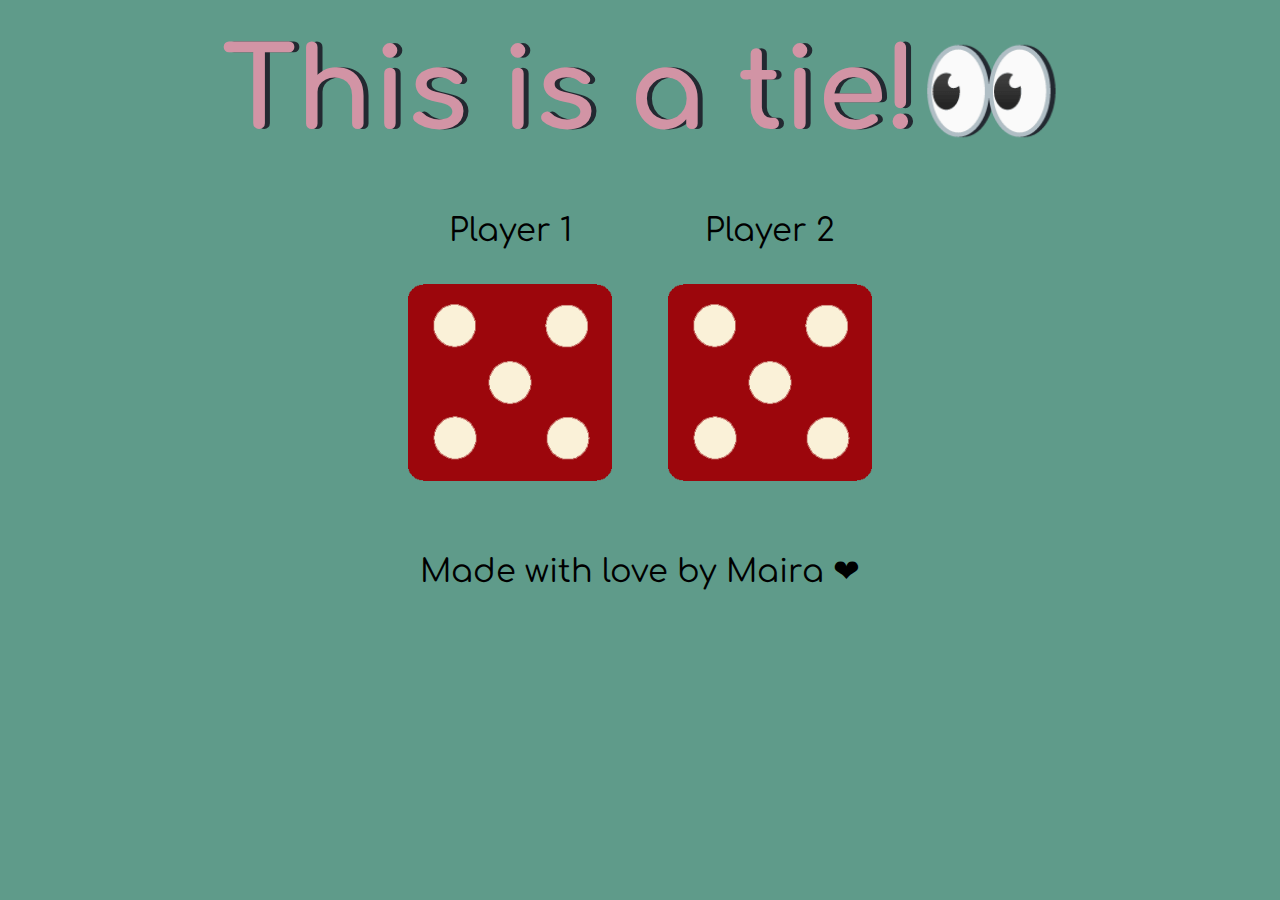
<file: index.html>
<!DOCTYPE html>
<html lang="en" dir="ltr">
  <head>
    <meta charset="utf-8">
    <title>Dices Game</title>
    <link rel="stylesheet" href="./styles.css">
    <link rel="preconnect" href="https://fonts.googleapis.com">
    <link rel="preconnect" href="https://fonts.gstatic.com" crossorigin>
    <link href="https://fonts.googleapis.com/css2?family=Comfortaa&display=swap" rel="stylesheet">
  </head>
  <body>

    <div class="container">
      <h1>Dices Game!</h1>

      <div class="dice">
        <p>Player 1</p>
        <img class="img1" src="./images/dice6.png">
      </div>

      <div class="dice">
        <p>Player 2</p>
        <img class="img2" src="./images/dice6.png">
      </div>
    </div>


    <script src="./index.js"></script>
  </body>

  <footer>
    Made with love by Maira ❤
  </footer>

</html>
</file>
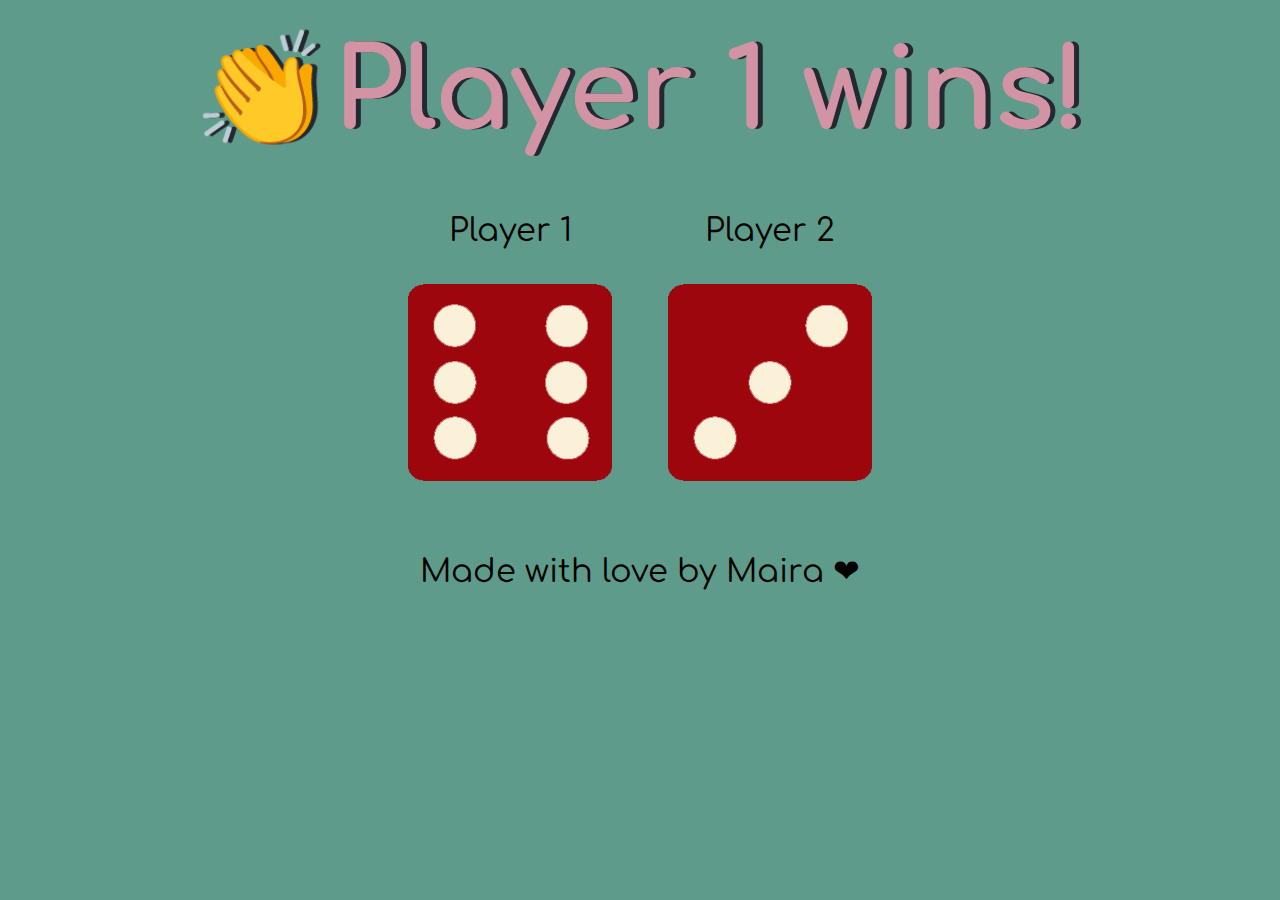
<file: dicee.html>
<!DOCTYPE html>
<html lang="en" dir="ltr">
  <head>
    <meta charset="utf-8">
    <title>Dices Game</title>
    <link rel="stylesheet" href="styles.css">
    <link rel="preconnect" href="https://fonts.googleapis.com">
    <link rel="preconnect" href="https://fonts.gstatic.com" crossorigin>
    <link href="https://fonts.googleapis.com/css2?family=Comfortaa&display=swap" rel="stylesheet">
  </head>
  <body>

    <div class="container">
      <h1>Dices Game!</h1>

      <div class="dice">
        <p>Player 1</p>
        <img class="img1" src="images/dice6.png">
      </div>

      <div class="dice">
        <p>Player 2</p>
        <img class="img2" src="images/dice6.png">
      </div>
    </div>


    <script src="index.js"></script>
  </body>

  <footer>
    Made with love by Maira ❤
  </footer>

</html>
</file>
<file: styles.css>
.container {
  width: 80%;
  margin: auto;
  text-align: center;
}

.dice {
  text-align: center;
  display: inline-block;

}

body {
  background-color: #5f9b8a;
}

h1 {
  margin: 25px;
  font-family: 'Comfortaa', cursive;
  text-shadow: 5px 0 #232931;
  font-size: 7rem;
  color: #d294a5;
}

p {
  font-size: 2rem;
  color: #000000;
  font-family: 'Comfortaa', cursive;
}

img {
  width: 80%;
}

footer {
  margin-top: 5%;
  font-size: 2rem;
  color: #000000;
  text-align: center;
  font-family: 'Comfortaa', cursive;
}
</file>
